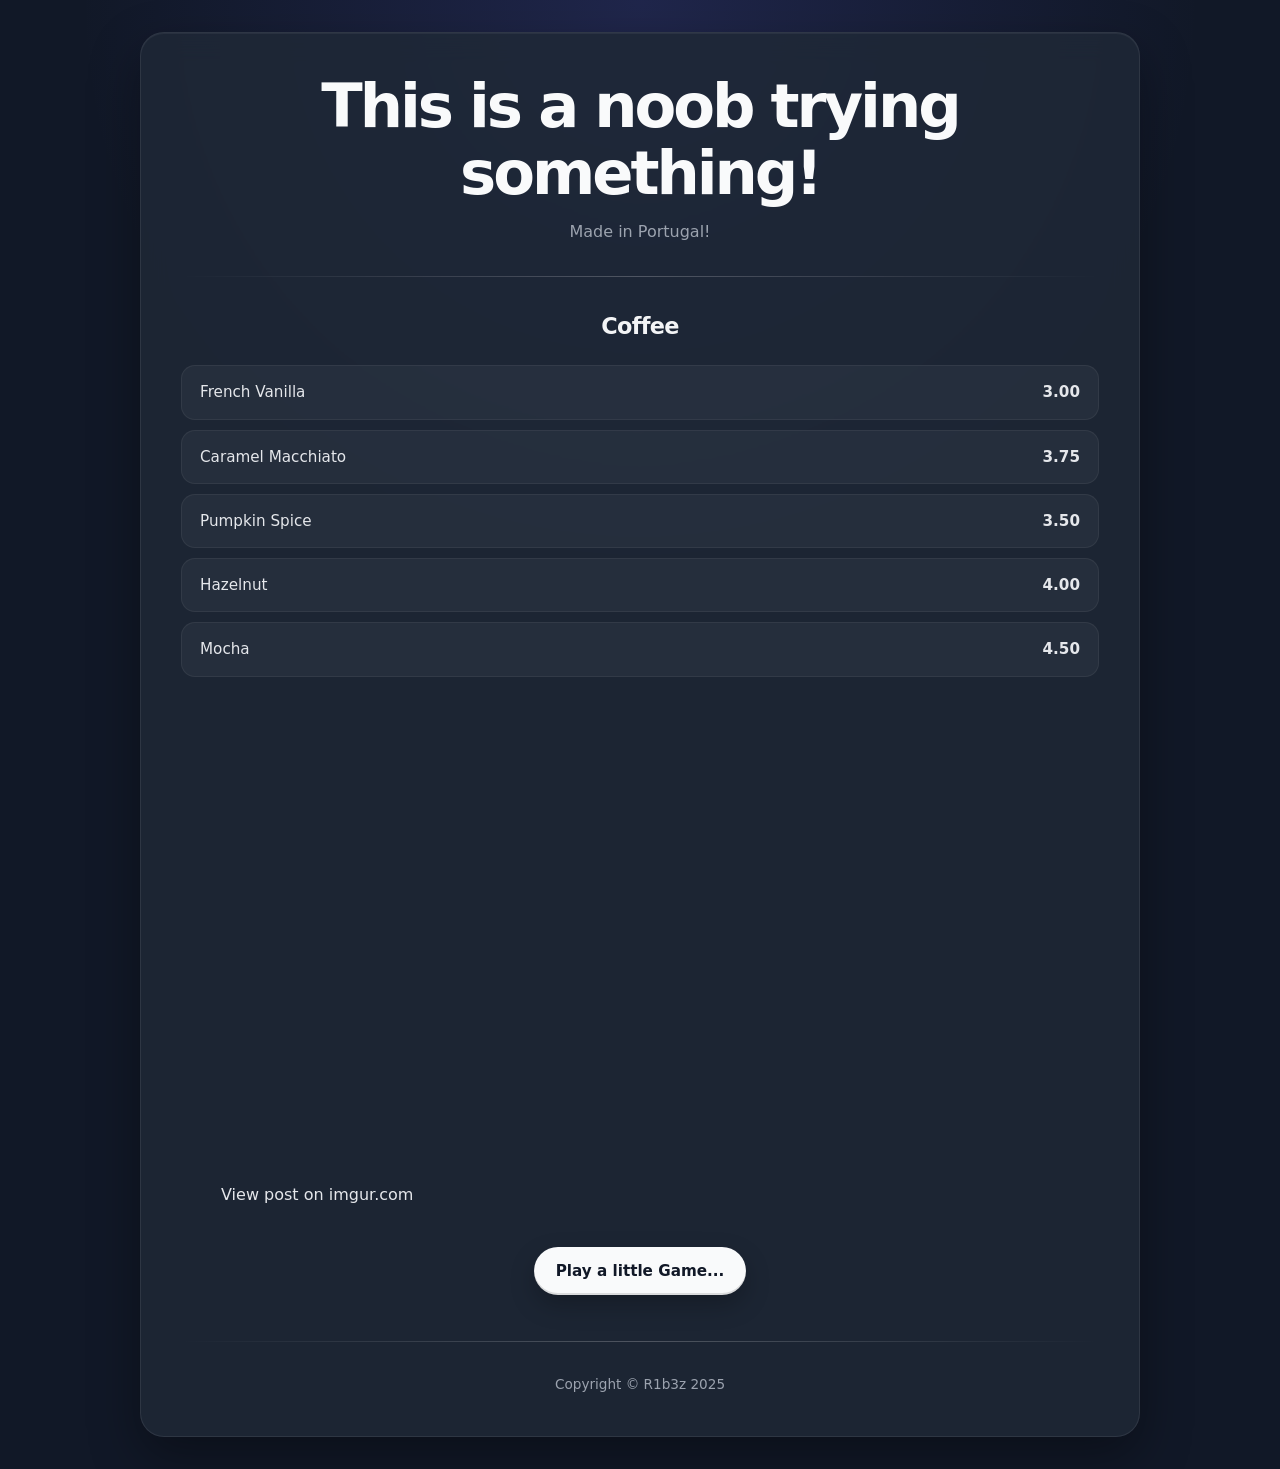
<file: index.html>
<!DOCTYPE html>
<html lang="en">
<head>
    <meta charset="UTF-8">
    <title>Portfolio</title>
    <link rel="stylesheet" href="/styles/index.css">
</head>
<body>
    <div class="wrapper">
        <main>
            <h1>This is a noob trying something!</h1>
            <p class="description">Made in Portugal!</p>
            <hr>
            <section>
                <h2>Coffee</h2>
<!--                <img src="https://cdn.freecodecamp.org/curriculum/css-cafe/coffee.jpg" alt="coffee icon"/>-->
                <article class="item">
                    <p class="left">French Vanilla</p><p class="right">3.00</p>
                </article>
                <article class="item">
                    <p class="left">Caramel Macchiato</p><p class="right">3.75</p>
                </article>
                <article class="item">
                    <p class="left">Pumpkin Spice</p><p class="right">3.50</p>
                </article>
                <article class="item">
                    <p class="left">Hazelnut</p><p class="right">4.00</p>
                </article>
                <article class="item">
                    <p class="left">Mocha</p><p class="right">4.50</p>
                </article>
				<div class="iframe-wrapper">
					<!--<iframe 
						id="sofa-standings-embed-182545-58210"
					    title="Sofascore standings"
						src="https://widgets.sofascore.com/embed/tournament/182545/season/58210/standings/Third-placed%20teams?widgetTitle=Third-placed%20teams&showCompetitionLogo=true" 
						style="height:751px!important;max-width:768px!important;width:100%!important"; 
						frameborder="0" 
						scrolling="no"
					></iframe>-->
					<iframe 
						src="https://www.rockstargames.com/VI/music/embed/the-chamber/visual" 
						width="100%" height="304px" 
						style="border-radius: 32px;" 
						frameborder="0" 
						allowfullscreen="" 
						referrerpolicy="strict-origin-when-cross-origin"
						allow="autoplay; clipboard-write; encrypted-media; fullscreen; picture-in-picture">
					</iframe>
				</div>
				<div class="iframe-wrapper">
					<iframe allow="autoplay *; encrypted-media *; fullscreen *; clipboard-write" frameborder="0" height="175" style="width:100%;max-width:660px;overflow:hidden;border-radius:10px;" sandbox="allow-forms allow-popups allow-same-origin allow-scripts allow-storage-access-by-user-activation allow-top-navigation-by-user-activation" src="https://embed.music.apple.com/us/song/5/6772182926"></iframe>
				</div>
				<blockquote class="imgur-embed-pub" lang="en" data-id="OykldGn"><a href="https://imgur.com/OykldGn">View post on imgur.com</a></blockquote><script async src="//s.imgur.com/min/embed.js" charset="utf-8"></script>
				<article class="item">
					<a class="button-class" href="game.html">
						Play a little Game...
					</a>
                </article>
            </section>
        </main>
        <hr>
        <footer>
            Copyright &copy; R1b3z 2025
        </footer>
    </div>
</body>
</html>
</file>
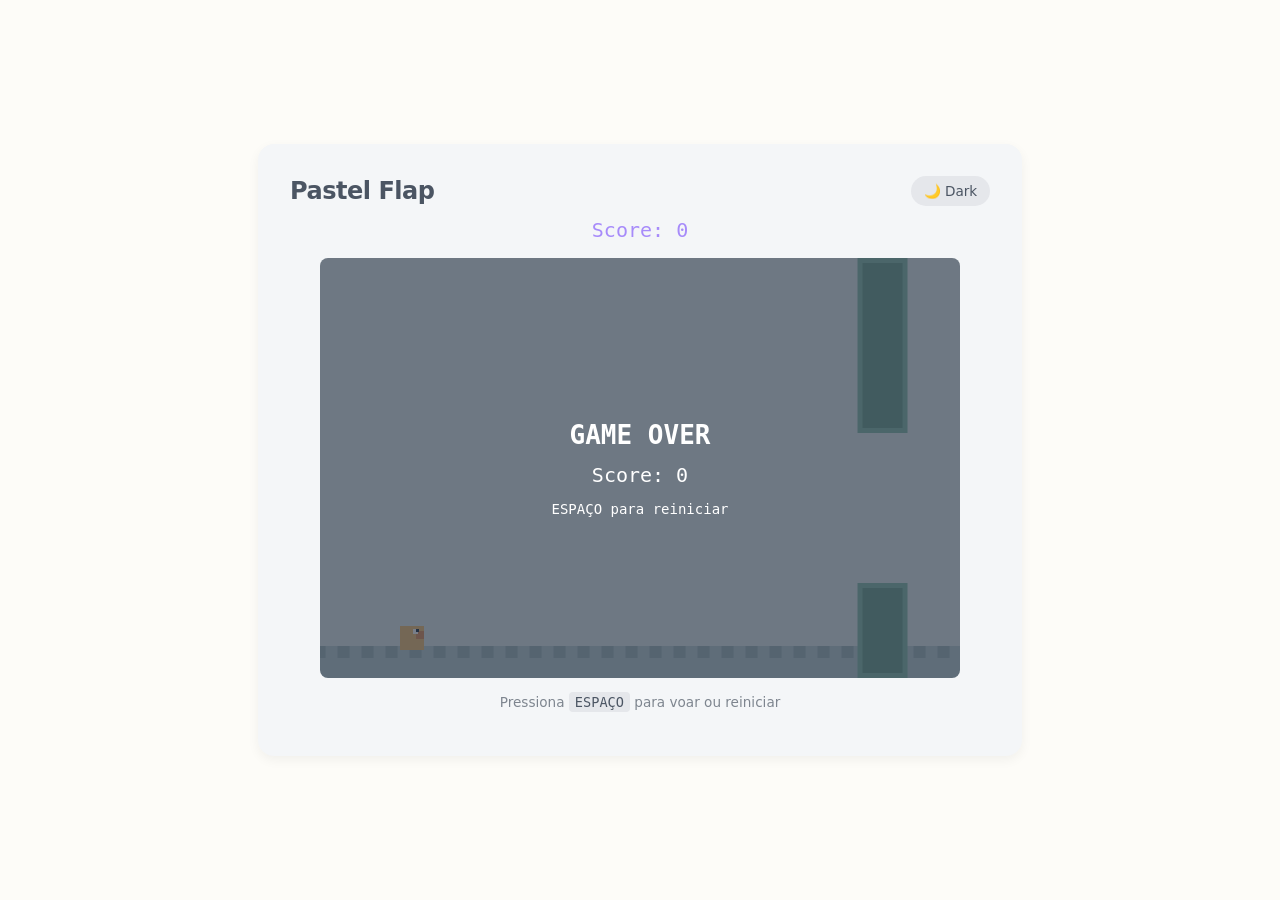
<file: game.html>
<!DOCTYPE html>
<html lang="pt">
<head>
  <meta charset="UTF-8">
  <meta name="viewport" content="width=device-width, initial-scale=1.0">
  <title>Pastel Flap</title>
  <style>
    :root {
      --bg: #fdfcf8;
      --panel: #f4f6f8;
      --text: #4b5563;
      --accent: #a78bfa;
      --canvas-bg: #e8f0f2;
      --muted-text: rgba(75, 85, 99, 0.7);
      --ground: #c1d5d8;
      --ground-detail: #a8bfc2;
      --obstacle: #8ec5b2;
      --obstacle-inner: #76a896;
      --kbd-bg: #e5e7eb;
      --overlay: rgba(30, 41, 59, 0.6);
    }
    body.dark {
      --bg: #0f172a;
      --panel: #1e293b;
      --text: #e5e7eb;
      --muted-text: rgba(229, 231, 235, 0.65);
      --accent: #c4b5fd;
      --canvas-bg: #172033;
      --ground: #334155;
      --ground-detail: #475569;
      --obstacle: #5eead4;
      --obstacle-inner: #2dd4bf;
      --kbd-bg: #334155;
      --overlay: rgba(2, 6, 23, 0.72);
    }
    body {
      margin: 0;
      min-height: 100vh;
      display: flex;
      justify-content: center;
      align-items: center;
      background: var(--bg);
      font-family: system-ui, -apple-system, sans-serif;
      color: var(--text);
    }
    .container {
      background: var(--panel);
      padding: 2rem;
      border-radius: 16px;
      box-shadow: 0 4px 12px rgba(0,0,0,0.05);
      text-align: center;
      max-width: 700px;
      width: 100%;
    }
    .top-bar {
      display: flex;
      align-items: center;
      justify-content: space-between;
      gap: 1rem;
      margin-bottom: 0.75rem;
    }
  
    .theme-toggle {
      border: 0;
      border-radius: 999px;
      padding: 0.45rem 0.8rem;
      background: var(--kbd-bg);
      color: var(--text);
      font: inherit;
      font-size: 0.85rem;
      cursor: pointer;
    }
  
    .theme-toggle:hover {
      opacity: 0.85;
    }
    h1 {
      font-size: 1.5rem;
      margin: 0;
      font-weight: 600;
      letter-spacing: -0.02em;
    }
    .score-board {
      font-family: monospace;
      font-size: 1.25rem;
      margin-bottom: 1rem;
      color: var(--accent);
    }
    canvas {
      background: var(--canvas-bg);
      border-radius: 8px;
      image-rendering: pixelated;
      display: block;
      margin: 0 auto;
      max-width: 100%;
    }
    .hint {
      margin-top: 1rem;
      font-size: 0.85rem;
      color: var(--muted-text);
    }
    kbd {
      background: var(--kbd-bg);
      color: var(--text);
      padding: 2px 6px;
      border-radius: 4px;
      font-family: monospace;
    }
  </style>
</head>
<body>
  <div class="container">
    <div class="top-bar">
      <h1>Pastel Flap</h1>
    
      <button class="theme-toggle" id="themeToggle" type="button" aria-label="Alternar modo escuro">
        <span id="themeIcon">🌙</span>
        <span id="themeText">Dark</span>
      </button>
    </div>
    
    <div class="score-board">Score: <span id="score">0</span></div>
    <canvas id="game" width="640" height="420"></canvas>
    <p class="hint">Pressiona <kbd>ESPAÇO</kbd> para voar ou reiniciar</p>
  </div>

  <script>
    /** @type {HTMLCanvasElement} */
    const canvas = document.getElementById('game');
    /** @type {CanvasRenderingContext2D} */
    const ctx = canvas.getContext('2d');
    /** @type {HTMLElement} */
    const scoreEl = document.getElementById('score');

    const themeToggle = document.getElementById('themeToggle');
    const themeIcon = document.getElementById('themeIcon');
    const themeText = document.getElementById('themeText');

    // Configuração
    const GRAVITY = 0.25;
    const JUMP_FORCE = -4.5;
    const BASE_SPEED = 2.5;
    const SPEED_STEP = 0.12;
    const OBSTACLE_WIDTH = 50;
    const GAP_HEIGHT = 150;
    const OBSTACLE_SPACING = 260;
    const GROUND_HEIGHT = 32;

    // Estado do jogo
    let bird = { x: 80, y: 140, w: 24, h: 24, vy: 0 };
    let obstacles = [];
    let score = 0;
    let gameSpeed = BASE_SPEED;
    let nextObstacleX = canvas.width + OBSTACLE_SPACING;
    let isGameOver = false;
    let groundOffset = 0;
    let lastTime = null;

    function applyTheme(theme) {
      const isDark = theme === 'dark';
    
      document.body.classList.toggle('dark', isDark);
    
      themeIcon.textContent = isDark ? '☀️' : '🌙';
      themeText.textContent = isDark ? 'Light' : 'Dark';
    
      localStorage.setItem('pastel-flap-theme', theme);
    }
  
    function toggleTheme() {
      const isDark = document.body.classList.contains('dark');
      applyTheme(isDark ? 'light' : 'dark');
    }
  
    function loadSavedTheme() {
      const savedTheme = localStorage.getItem('pastel-flap-theme') || 'light';
      applyTheme(savedTheme);
    }
  
    function cssVar(name) {
      return getComputedStyle(document.body).getPropertyValue(name).trim();
    }

    /** Inicializa o jogo, gera o primeiro obstáculo e começa o loop. */
    function init() {
      loadSavedTheme();
    
      themeToggle.addEventListener('click', toggleTheme);
      window.addEventListener('keydown', handleInput);
    
      spawnObstacle();
      requestAnimationFrame(loop);
    }

    /** Lida com a entrada do teclado (espaço para pular/reiniciar). */
    function handleInput(e) {
      if (e.code !== 'Space') return;
      e.preventDefault();
      if (isGameOver) reset();
      else bird.vy = JUMP_FORCE;
    }

    /** Reinicia todas as variáveis de estado para um novo jogo. */
    function reset() {
      bird.y = 140;
      bird.vy = 0;
      obstacles = [];
      score = 0;
      gameSpeed = BASE_SPEED;
      nextObstacleX = canvas.width + OBSTACLE_SPACING;
      isGameOver = false;
      spawnObstacle();
      updateScoreUI();
    }

    /** Atualiza a interface com o score atual. */
    function updateScoreUI() {
      scoreEl.textContent = score;
    }

    /**
     * Atualiza física, colisões e geração de obstáculos.
     * @param {number} dt - Delta time normalizado (1 = equivalente a um frame a 60fps).
     */
    function update(dt) {
      if (isGameOver) return;

      // Física do pássaro, escalada por dt para ser independente da taxa de refresh do ecrã
      bird.vy += GRAVITY * dt;
      bird.y += bird.vy * dt;

      // Limites vertical
      if (bird.y < 0 || bird.y + bird.h > canvas.height - GROUND_HEIGHT) {
        endGame();
        return;
      }

      // Geração de obstáculos baseada em distância
      nextObstacleX -= gameSpeed * dt;
      if (nextObstacleX <= 0) {
        spawnObstacle();
        nextObstacleX += OBSTACLE_SPACING;
      }

      // Movimento e colisão dos obstáculos
      for (let i = obstacles.length - 1; i >= 0; i--) {
        const obs = obstacles[i];
        obs.x -= gameSpeed * dt;

        if (checkCollision(bird, obs)) {
          endGame();
          return;
        }

        if (!obs.passed && obs.x + obs.w < bird.x) {
          obs.passed = true;
          score++;
          gameSpeed = BASE_SPEED + score * SPEED_STEP;
          updateScoreUI();
        }

        if (obs.x + obs.w < 0) obstacles.splice(i, 1);
      }

      // Scroll do chão (efeito visual)
      groundOffset = (groundOffset + gameSpeed * dt) % 24;
    }

    /** Gera um par de obstáculos (topo e base) com um espaço aleatório. */
    function spawnObstacle() {
      const minTop = 30;
      const maxTop = canvas.height - GROUND_HEIGHT - GAP_HEIGHT - 30;
      const topH = Math.floor(Math.random() * (maxTop - minTop + 1)) + minTop;

      obstacles.push({ x: canvas.width, y: 0, w: OBSTACLE_WIDTH, h: topH, passed: false });
      obstacles.push({ x: canvas.width, y: topH + GAP_HEIGHT, w: OBSTACLE_WIDTH, h: canvas.height - topH - GAP_HEIGHT, passed: false });
    }

    /** Verifica colisão AABB entre o pássaro e um obstáculo. */
    function checkCollision(a, b) {
      return (
        a.x < b.x + b.w &&
        a.x + a.w > b.x &&
        a.y < b.y + b.h &&
        a.y + a.h > b.y
      );
    }

    /** Finaliza o jogo e prepara o estado para reinício. */
    function endGame() {
      isGameOver = true;
    }

    /** Renderiza o frame atual no canvas. */
    function draw() {
      const canvasBg = cssVar('--canvas-bg');
      const ground = cssVar('--ground');
      const groundDetail = cssVar('--ground-detail');
      const obstacle = cssVar('--obstacle');
      const obstacleInner = cssVar('--obstacle-inner');
      const overlay = cssVar('--overlay');
      
      // Fundo
      ctx.fillStyle = canvasBg;
      ctx.fillRect(0, 0, canvas.width, canvas.height);

      // Chão com padrão pixelado
      ctx.fillStyle = ground;
      ctx.fillRect(0, canvas.height - GROUND_HEIGHT, canvas.width, GROUND_HEIGHT);
      ctx.fillStyle = groundDetail;
      for (let x = -groundOffset; x < canvas.width; x += 24) {
        ctx.fillRect(x, canvas.height - GROUND_HEIGHT, 12, 12);
      }

      // Obstáculos
      ctx.fillStyle = obstacle;
      for (const obs of obstacles) {
        ctx.fillRect(obs.x, obs.y, obs.w, obs.h);
        ctx.fillStyle = obstacleInner;
        ctx.fillRect(obs.x + 5, obs.y + 5, obs.w - 10, obs.h - 10);
        ctx.fillStyle = obstacle;
      }

      // Pássaro (pixel art simples)
      ctx.fillStyle = '#f6c67d';
      ctx.fillRect(bird.x, bird.y, bird.w, bird.h);
      ctx.fillStyle = '#e59866';
      ctx.fillRect(bird.x + 16, bird.y + 5, 8, 8);
      ctx.fillStyle = '#ffffff';
      ctx.fillRect(bird.x + 13, bird.y + 3, 5, 5);
      ctx.fillStyle = '#2c3e50';
      ctx.fillRect(bird.x + 16, bird.y + 3, 3, 3);

      // Overlay Game Over
      if (isGameOver) {
        ctx.fillStyle = overlay;
        ctx.fillRect(0, 0, canvas.width, canvas.height);

        ctx.fillStyle = '#ffffff';
        ctx.font = 'bold 26px monospace';
        ctx.textAlign = 'center';
        ctx.fillText('GAME OVER', canvas.width / 2, canvas.height / 2 - 24);

        ctx.font = '20px monospace';
        ctx.fillText(`Score: ${score}`, canvas.width / 2, canvas.height / 2 + 14);
        ctx.font = '14px monospace';
        ctx.fillText('ESPAÇO para reiniciar', canvas.width / 2, canvas.height / 2 + 46);
      }
    }

    /**
     * Loop principal do jogo, ligado ao timestamp do requestAnimationFrame
     * para normalizar a física por tempo real (independente da taxa de refresh do ecrã).
     * @param {number} time - Timestamp em milissegundos fornecido pelo requestAnimationFrame.
     */
    function loop(time) {
      if (lastTime === null) lastTime = time;
      let delta = (time - lastTime) / (1000 / 60);
      lastTime = time;
      delta = Math.min(delta, 3); // evita saltos grandes ao voltar de um separador inativo
      update(delta);
      draw();
      requestAnimationFrame(loop);
    }

    init();
  </script>
</body>
</html>
</file>
<file: styles/index.css>
* {
    box-sizing: border-box;
}

body {
    margin: 0;
    min-width: 320px;
    min-height: 100vh;

    display: flex;
    justify-content: center;
    align-items: flex-start;

    background:
        radial-gradient(circle at top, rgba(99, 102, 241, 0.18), transparent 35%),
        #111827;

    color: #e5e7eb;
    font-family: "JetBrains Mono", Inter, system-ui, sans-serif;
    line-height: 1.6;
    padding: 32px 16px;
}

a {
    color: inherit;
    text-decoration: none;
    font-family: inherit;
}

.wrapper {
    width: 100%;
    max-width: 1000px;

    background: rgba(31, 41, 55, 0.85);
    backdrop-filter: blur(14px);

    border: 1px solid rgba(255, 255, 255, 0.08);
    border-radius: 24px;

    padding: 40px;
    margin: 0 auto;

    box-shadow:
        0 20px 50px rgba(0, 0, 0, 0.35),
        inset 0 1px 0 rgba(255, 255, 255, 0.05);
}

.middle {
    backdrop-filter: blur(14px);
    margin: 0 auto;
}

main {
    width: 100%;
}

h1 {
    margin: 0 0 12px;

    font-size: clamp(2rem, 5vw, 3.8rem);
    line-height: 1.1;
    font-weight: 700;
    text-align: center;
    letter-spacing: -0.05em;

    color: #f9fafb;
}

.description {
    margin: 0 auto 28px;

    font-size: 1rem;
    font-style: normal;
    text-align: center;

    color: #9ca3af;
}

h2 {
    margin: 32px 0 20px;

    font-family: inherit;
    font-size: 1.4rem;
    font-weight: 600;
    text-align: center;
    letter-spacing: -0.03em;

    color: #f3f4f6;
}

hr {
    width: 100%;
    height: 1px;

    margin: 32px 0;

    background: linear-gradient(
        to right,
        transparent,
        rgba(255, 255, 255, 0.22),
        transparent
    );

    border: none;
}

section {
    width: 100%;
}

.item {
    display: flex;
    align-items: center;
    justify-content: space-between;
    gap: 16px;

    margin: 10px 0;
    padding: 14px 18px;

    background: rgba(255, 255, 255, 0.045);
    border: 1px solid rgba(255, 255, 255, 0.06);
    border-radius: 14px;

    transition:
        transform 0.2s ease,
        background-color 0.2s ease,
        border-color 0.2s ease;
}

.item:hover {
    transform: translateY(-2px);
    background: rgba(255, 255, 255, 0.075);
    border-color: rgba(255, 255, 255, 0.12);
}

.item p {
    display: block;

    margin: 0;

    font-size: 0.95rem;
    color: #e5e7eb;
}

.left {
    width: 75%;
    text-align: left;
}

.right {
    width: 25%;
    text-align: right;

    color: #a5b4fc;
    font-weight: 600;
}

.item iframe {
    display: block;

    width: 100% !important;
    max-width: 100% !important;

    border-radius: 16px;
    border: 1px solid rgba(255, 255, 255, 0.08);

    background: #ffffff;
}

.item:has(iframe) {
    display: block;
    padding: 10px;
    overflow: hidden;
}

.item div {
    margin-top: 10px;

    color: #9ca3af !important;
    text-align: center !important;
}

.item div a {
    color: #a5b4fc;
    font-weight: 600;
}

.item div a:hover {
    color: #c7d2fe;
}

.button-class {
    appearance: none;

    display: inline-flex;
    align-items: center;
    justify-content: center;

    min-height: 48px;
    padding: 0 22px;

    border: none;
    border-radius: 999px;

    background: #f9fafb;
    color: #111827;

    font-family: inherit;
    font-size: 0.95rem;
    font-weight: 600;

    cursor: pointer;

    box-shadow:
        0 10px 25px rgba(0, 0, 0, 0.25),
        inset 0 -2px 0 rgba(0, 0, 0, 0.12);

    transition:
        transform 0.18s ease,
        box-shadow 0.18s ease,
        background-color 0.18s ease;
}

.button-class:hover {
    transform: translateY(-2px);
    background: #ffffff;

    box-shadow:
        0 16px 35px rgba(0, 0, 0, 0.32),
        inset 0 -2px 0 rgba(0, 0, 0, 0.12);
}

.button-class:active {
    transform: translateY(1px);

    box-shadow:
        0 8px 18px rgba(0, 0, 0, 0.28),
        inset 0 2px 4px rgba(0, 0, 0, 0.15);
}

.button-class:focus-visible {
    outline: 3px solid rgba(165, 180, 252, 0.8);
    outline-offset: 4px;
}

.button-class a {
    color: inherit;
}

.item:has(.button-class) {
    justify-content: center;
    background: transparent;
    border: none;
    padding-top: 24px;
}

.iframe-wrapper {
  width: 100%;
  overflow-x: auto;
  display: flex;
  justify-content: center;
}

.middle {
  width: 100%;
  max-width: 900px;
  min-width: 768px;
  height: 872px;
  border: 0;
  display: block;
}

footer {
    margin-top: 28px;

    font-size: 0.85rem;
    text-align: center;

    color: #9ca3af;
}

/* Responsivo */
@media (max-width: 700px) {
    body {
        padding: 20px 12px;
    }

    .wrapper {
        padding: 28px 20px;
        border-radius: 20px;
    }

    .item {
        padding: 13px 14px;
    }

    .item p {
        font-size: 0.9rem;
    }

    .left {
        width: 68%;
    }

    .right {
        width: 32%;
    }
}
</file>
